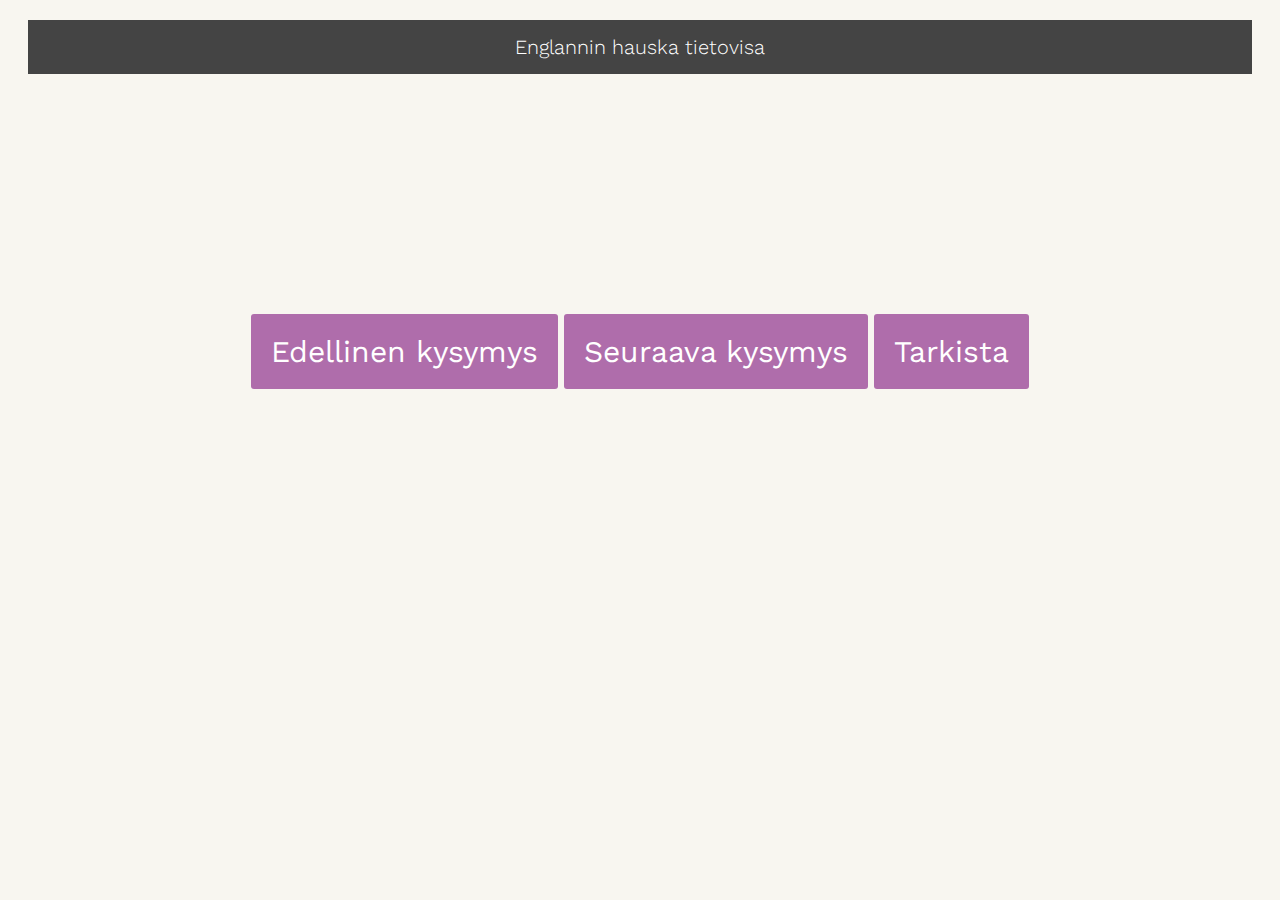
<file: 20251027/index.html>
<html><body>
  <head>
    <link rel="stylesheet" href="css.css">
  </head>
<h1>Englannin hauska tietovisa</h1>
<div class="quiz-container">
  <div id="quiz"></div>
</div>
<button id="previous">Edellinen kysymys</button>
<button id="next">Seuraava kysymys</button>
<button id="submit">Tarkista</button>
<div id="results"></div>
<script type="module" src="questionloader.js"></script>
<script type="module" src="https://dareijan.github.io/quizbit/20251027/main.js"></script>
</body></html>
</file>
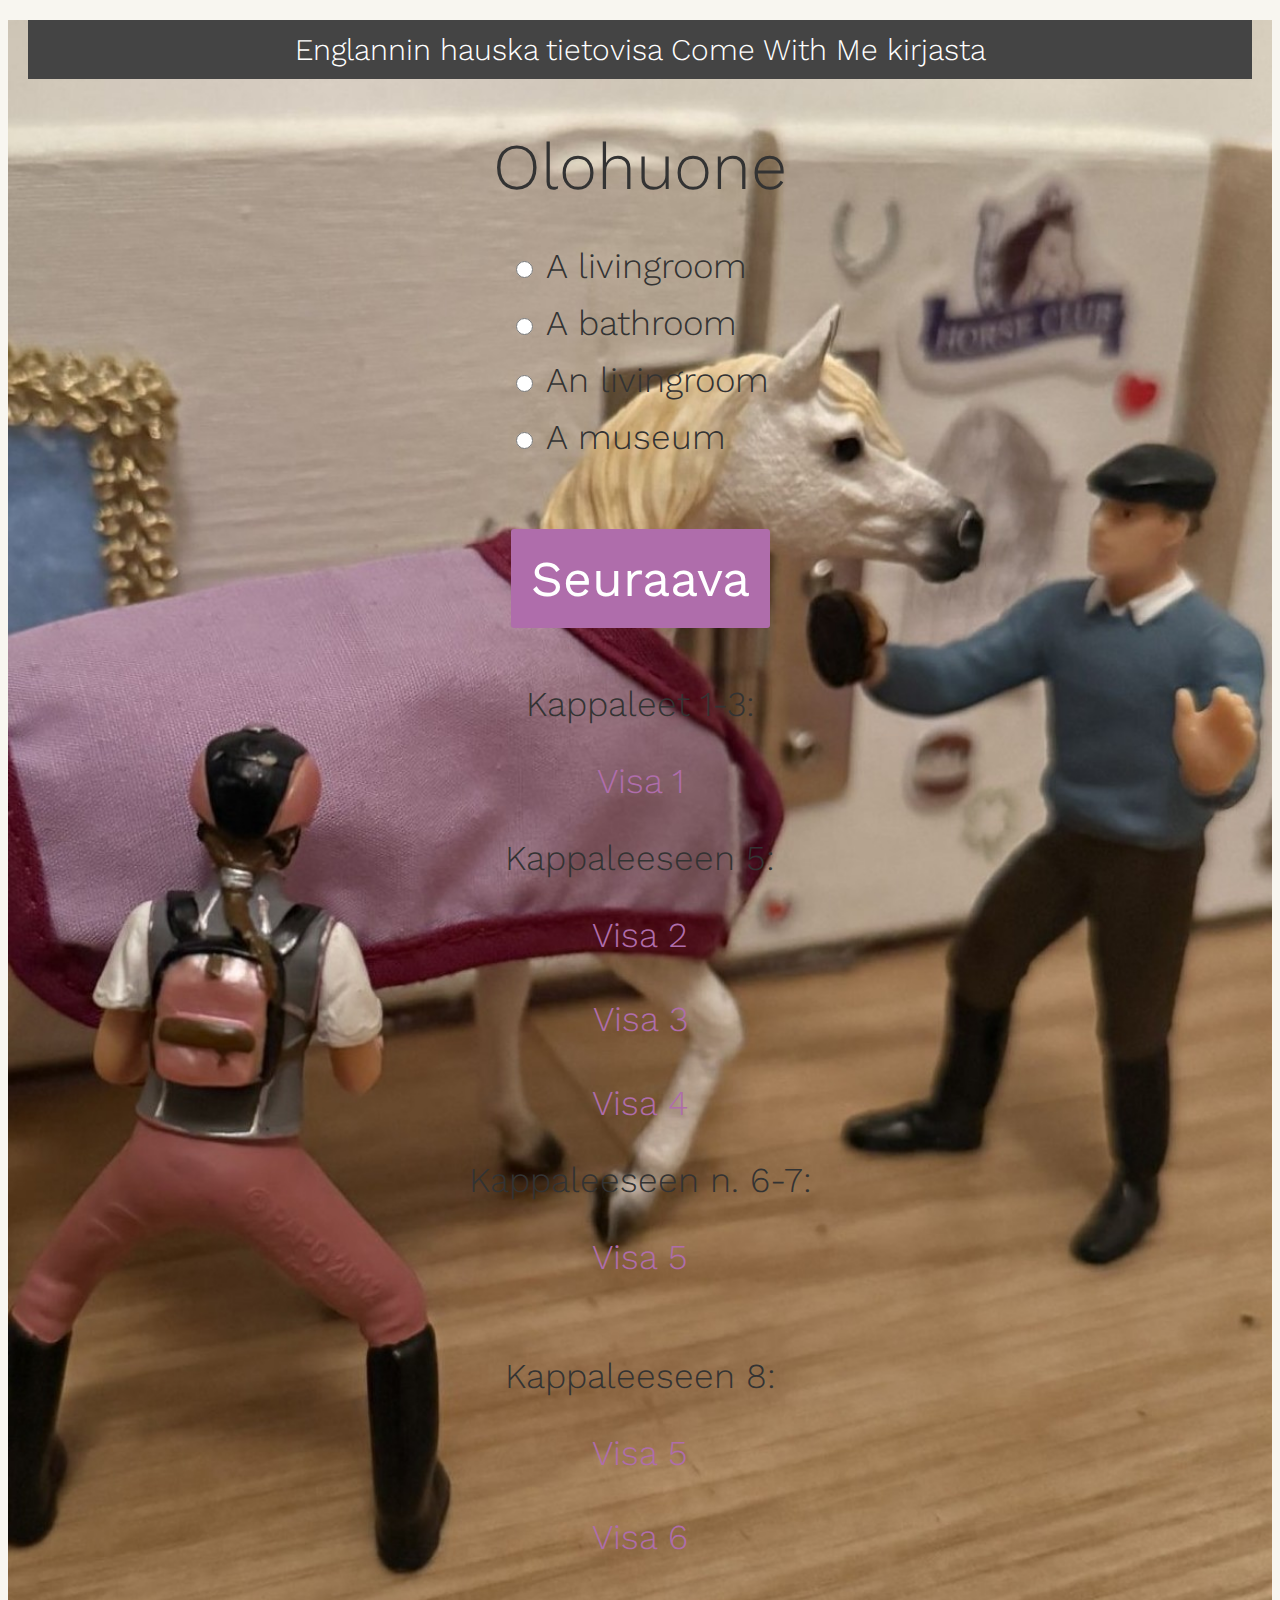
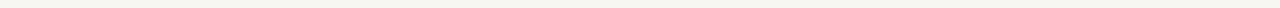
<file: englanti/index.html>
<!DOCTYPE HTML PUBLIC "-//W3C//DTD HTML 4.01 Transitional//EN" 
"http://www.w3.org/TR/html4/loose.dtd">
<html lang="fi">
  <head>
    <meta charset="utf-8">
    <link rel="stylesheet" href="css.css"> 
    <script src="../jquery.js"></script>
    <title>Quizbit Englanti</title>
  </head>
  <body>
  <div id="background" class="background" align="center">
  <h1>Englannin hauska tietovisa Come With Me kirjasta</h1>
  <div class="quiz-container">
    <div id="quiz"></div>
  </div>
  <button id="previous">Edellinen</button>
  <button id="next">Seuraava</button>
  <button id="submit">Tarkista</button>
  <div id="results"></div>
  <div align="center">
    <p>
    <!-- quizes here--> 
    Kappaleet 1-3:
    </p>
    <a class="abutton" href="index.html?q20251027EnsimmainenKoe">Visa 1</a><br>
    <p>
    Kappaleeseen 5:
    </p>
    <a class="abutton" href="index.html?q2025Kappale4Ja5JaVahan8ia">Visa 2</a><br><br>
    <a class="abutton" href="index.html?q2025Kappale4Ja5JaEnnenSitaTaas">Visa 3</a><br><br>
    <a class="abutton" href="index.html?q2025Kappale4Ja5JaEnnenSitaLisaa">Visa 4 </a><br>
    <p>
    Kappaleeseen n. 6-7:
    </p>
    <a class="abutton" href="index.html?questions2025Vahan6Ja7">Visa 5</a><br><br>
    <p>
    Kappaleeseen 8:
    </p>
    <a class="abutton" href="index.html?q2025Unit2Kappale4">Visa 5</a><br><br>
    <a class="abutton" href="index.html?q2025Kappale5">Visa 6</a><br><br> 
  </div>
  <!-- quizes here -->
    <script type="text/javascript" id="data" src="questions.js"></script>
    <script type="text/javascript" src="main.js"></script>  
    <script type="text/javascript" src="pics.js"></script>  
    <!-- jssät loppuun koska dom puu on silloin ladatt7u-->
  </div>
</body></html>
</file>
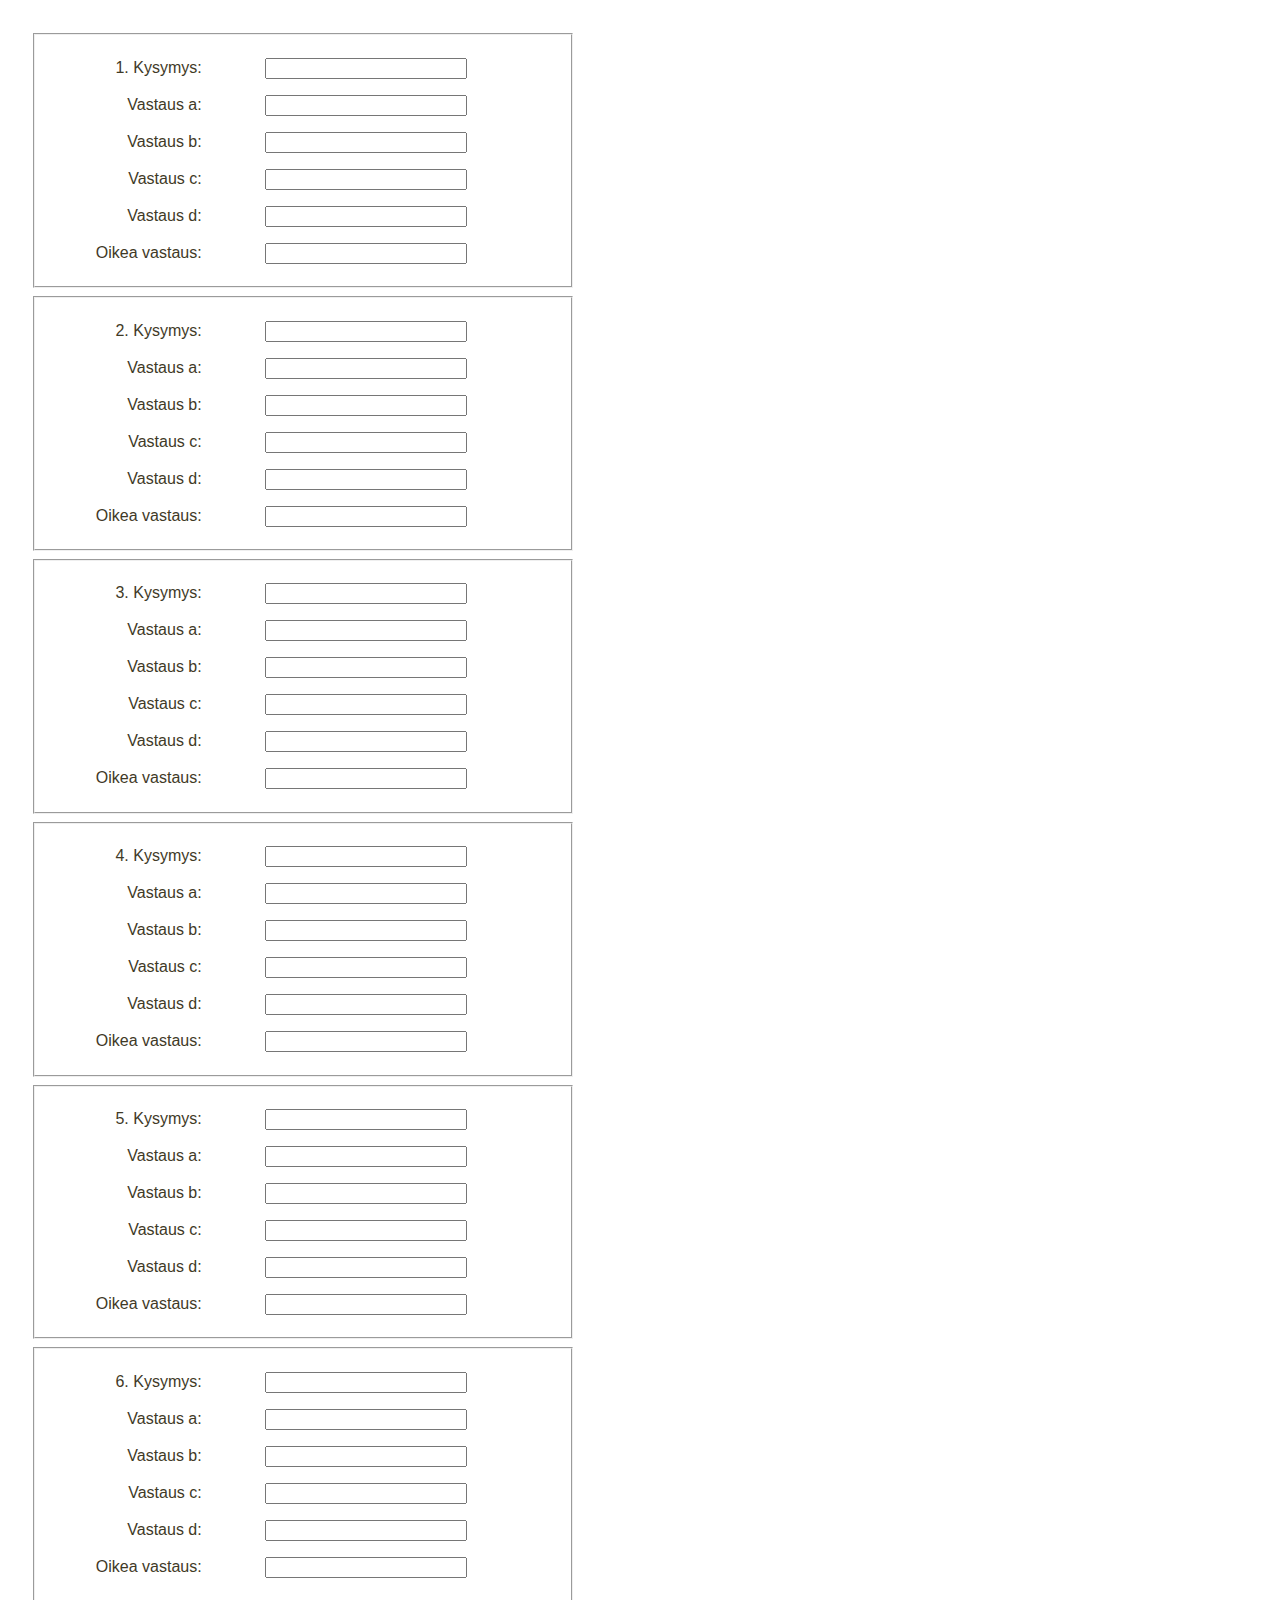
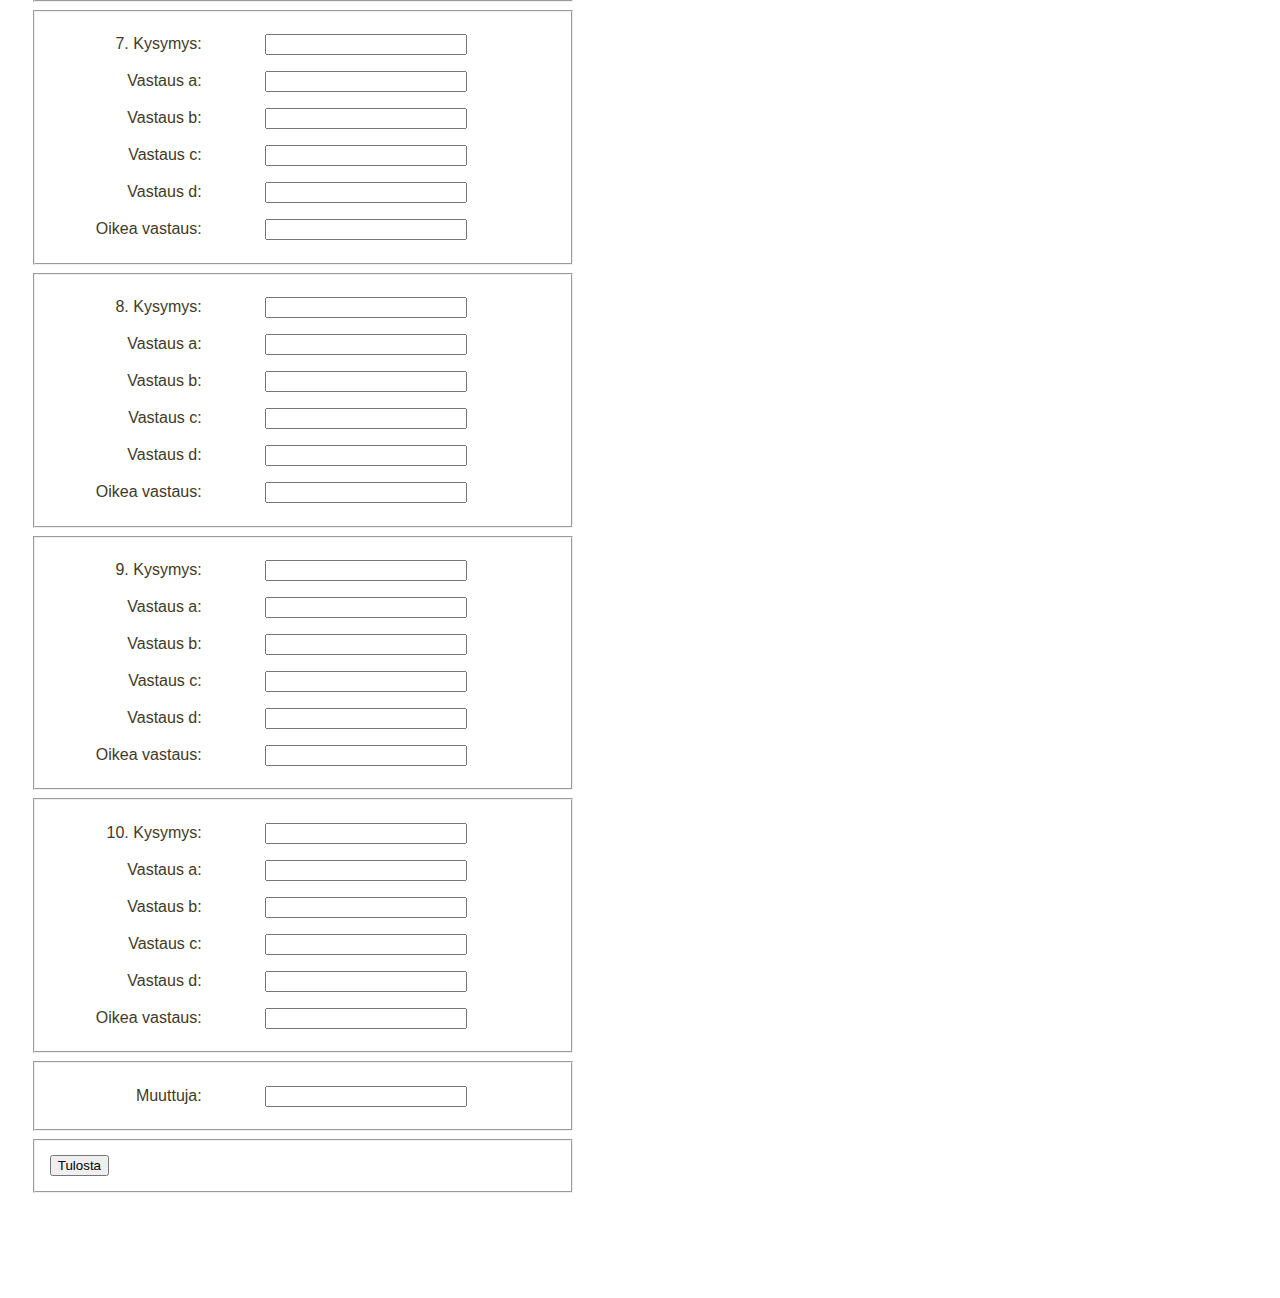
<file: quizgen/index.html>
<html>
    <head>
        <title>QuizCen</title>
        <script type="text/javascript" src="quizgen.js"></script>
        <link rel="stylesheet" href="quizgen.css"> 
    </head>
    <body>
        <table width="700">
            <tr>
                <td>
                    <form onSubmit="return printForm()" method="post"name="quizgenform">
                        <fieldset>
                            <label for="1_kysymys">1. Kysymys</label>
                            <input type="text" id="1_kysymys" name="1_kysymys" />

                            <label for="1_kysymys_a_vastaus">Vastaus a</label>
                            <input type="text" id="1_kysymys_a_vastaus" name="1_kysymys_a_vastaus" />

                            <label for="1_kysymys_b_vastaus">Vastaus b</label>
                            <input type="text" id="1_kysymys_b_vastaus" name="1_kysymys_b_vastaus" />

                            <label for="1_kysymys_c_vastaus">Vastaus c</label>
                            <input type="text" id="1_kysymys_c_vastaus" name="1_kysymys_c_vastaus" />

                            <label for="1_kysymys_d_vastaus">Vastaus d</label>
                            <input type="text" id="1_kysymys_d_vastaus" name="1_kysymys_d_vastaus" />

                            <label for="1_kysymys_vastaus">Oikea vastaus</label>
                            <input type="text" id="1_kysymys_vastaus" name="1_kysymys_astaus" />
                        </fieldset>
                        
                        
                        <fieldset>
                            <label for="2_kysymys">2. Kysymys</label>
                            <input type="text" id="2_kysymys" name="2_kysymys" />

                            <label for="2_kysymys_a_vastaus">Vastaus a</label>
                            <input type="text" id="2_kysymys_a_vastaus" name="2_kysymys_a_vastaus" />

                            <label for="2_kysymys_b_vastaus">Vastaus b</label>
                            <input type="text" id="2_kysymys_b_vastaus" name="2_kysymys_b_vastaus" />

                            <label for="2_kysymys_c_vastaus">Vastaus c</label>
                            <input type="text" id="2_kysymys_c_vastaus" name="2_kysymys_c_vastaus" />

                            <label for="2_kysymys_d_vastaus">Vastaus d</label>
                            <input type="text" id="2_kysymys_d_vastaus" name="2_kysymys_d_vastaus" />

                            <label for="2_kysymys_vastaus">Oikea vastaus</label>
                            <input type="text" id="2_kysymys_vastaus" name="2_kysymys_astaus" />
                        </fieldset>


                        <fieldset>
                            <label for="3_kysymys">3. Kysymys</label>
                            <input type="text" id="3_kysymys" name="3_kysymys" />

                            <label for="3_kysymys_a_vastaus">Vastaus a</label>
                            <input type="text" id="3_kysymys_a_vastaus" name="3_kysymys_a_vastaus" />

                            <label for="3_kysymys_b_vastaus">Vastaus b</label>
                            <input type="text" id="3_kysymys_b_vastaus" name="3_kysymys_b_vastaus" />

                            <label for="3_kysymys_c_vastaus">Vastaus c</label>
                            <input type="text" id="3_kysymys_c_vastaus" name="3_kysymys_c_vastaus" />

                            <label for="3_kysymys_d_vastaus">Vastaus d</label>
                            <input type="text" id="3_kysymys_d_vastaus" name="3_kysymys_d_vastaus" />

                            <label for="1_kysymys_vastaus">Oikea vastaus</label>
                            <input type="text" id="3_kysymys_vastaus" name="3_kysymys_astaus" />
                        </fieldset>


                        <fieldset>
                            <label for="1_kysymys">4. Kysymys</label>
                            <input type="text" id="4_kysymys" name="4_kysymys" />

                            <label for="4_kysymys_a_vastaus">Vastaus a</label>
                            <input type="text" id="4_kysymys_a_vastaus" name="4_kysymys_a_vastaus" />

                            <label for="4_kysymys_b_vastaus">Vastaus b</label>
                            <input type="text" id="4_kysymys_b_vastaus" name="4_kysymys_b_vastaus" />

                            <label for="4_kysymys_c_vastaus">Vastaus c</label>
                            <input type="text" id="4_kysymys_c_vastaus" name="4_kysymys_c_vastaus" />

                            <label for="4_kysymys_d_vastaus">Vastaus d</label>
                            <input type="text" id="4_kysymys_d_vastaus" name="4_kysymys_d_vastaus" />

                            <label for="4_kysymys_vastaus">Oikea vastaus</label>
                            <input type="text" id="4_kysymys_vastaus" name="4_kysymys_astaus" />
                        </fieldset>


                        <fieldset>
                            <label for="5_kysymys">5. Kysymys</label>
                            <input type="text" id="5_kysymys" name="5_kysymys" />

                            <label for="5_kysymys_a_vastaus">Vastaus a</label>
                            <input type="text" id="5_kysymys_a_vastaus" name="5_kysymys_a_vastaus" />

                            <label for="5_kysymys_b_vastaus">Vastaus b</label>
                            <input type="text" id="5_kysymys_b_vastaus" name="5_kysymys_b_vastaus" />

                            <label for="5_kysymys_c_vastaus">Vastaus c</label>
                            <input type="text" id="5_kysymys_c_vastaus" name="5_kysymys_c_vastaus" />

                            <label for="5_kysymys_d_vastaus">Vastaus d</label>
                            <input type="text" id="5_kysymys_d_vastaus" name="5_kysymys_d_vastaus" />

                            <label for="5_kysymys_vastaus">Oikea vastaus</label>
                            <input type="text" id="5_kysymys_vastaus" name="5_kysymys_astaus" />
                        </fieldset>

                        
                        <fieldset>
                            <label for="6_kysymys">6. Kysymys</label>
                            <input type="text" id="6_kysymys" name="6_kysymys" />

                            <label for="6_kysymys_a_vastaus">Vastaus a</label>
                            <input type="text" id="6_kysymys_a_vastaus" name="6_kysymys_a_vastaus" />

                            <label for="6_kysymys_b_vastaus">Vastaus b</label>
                            <input type="text" id="6_kysymys_b_vastaus" name="6_kysymys_b_vastaus" />

                            <label for="6_kysymys_c_vastaus">Vastaus c</label>
                            <input type="text" id="6_kysymys_c_vastaus" name="6_kysymys_c_vastaus" />

                            <label for="6_kysymys_d_vastaus">Vastaus d</label>
                            <input type="text" id="6_kysymys_d_vastaus" name="6_kysymys_d_vastaus" />

                            <label for="6_kysymys_vastaus">Oikea vastaus</label>
                            <input type="text" id="6_kysymys_vastaus" name="6_kysymys_astaus" />
                        </fieldset>


                        <fieldset>
                            <label for="7_kysymys">7. Kysymys</label>
                            <input type="text" id="7_kysymys" name="7_kysymys" />

                            <label for="7_kysymys_a_vastaus">Vastaus a</label>
                            <input type="text" id="7_kysymys_a_vastaus" name="7_kysymys_a_vastaus" />

                            <label for="7_kysymys_b_vastaus">Vastaus b</label>
                            <input type="text" id="7_kysymys_b_vastaus" name="7_kysymys_b_vastaus" />

                            <label for="7_kysymys_c_vastaus">Vastaus c</label>
                            <input type="text" id="7_kysymys_c_vastaus" name="7_kysymys_c_vastaus" />

                            <label for="7_kysymys_d_vastaus">Vastaus d</label>
                            <input type="text" id="7_kysymys_d_vastaus" name="7_kysymys_d_vastaus" />

                            <label for="7_kysymys_vastaus">Oikea vastaus</label>
                            <input type="text" id="7_kysymys_vastaus" name="7_kysymys_astaus" />
                        </fieldset>


                        <fieldset>
                            <label for="8_kysymys">8. Kysymys</label>
                            <input type="text" id="8_kysymys" name="8_kysymys" />

                            <label for="8_kysymys_a_vastaus">Vastaus a</label>
                            <input type="text" id="8_kysymys_a_vastaus" name="8_kysymys_a_vastaus" />

                            <label for="8_kysymys_b_vastaus">Vastaus b</label>
                            <input type="text" id="8_kysymys_b_vastaus" name="8_kysymys_b_vastaus" />

                            <label for="8_kysymys_c_vastaus">Vastaus c</label>
                            <input type="text" id="8_kysymys_c_vastaus" name="8_kysymys_c_vastaus" />

                            <label for="8_kysymys_d_vastaus">Vastaus d</label>
                            <input type="text" id="8_kysymys_d_vastaus" name="8_kysymys_d_vastaus" />

                            <label for="8_kysymys_vastaus">Oikea vastaus</label>
                            <input type="text" id="8_kysymys_vastaus" name="8_kysymys_astaus" />
                        </fieldset>


                        <fieldset>
                            <label for="9_kysymys">9. Kysymys</label>
                            <input type="text" id="9_kysymys" name="9_kysymys" />

                            <label for="9_kysymys_a_vastaus">Vastaus a</label>
                            <input type="text" id="9_kysymys_a_vastaus" name="9_kysymys_a_vastaus" />

                            <label for="9_kysymys_b_vastaus">Vastaus b</label>
                            <input type="text" id="9_kysymys_b_vastaus" name="9_kysymys_b_vastaus" />

                            <label for="9_kysymys_c_vastaus">Vastaus c</label>
                            <input type="text" id="9_kysymys_c_vastaus" name="9_kysymys_c_vastaus" />

                            <label for="9_kysymys_d_vastaus">Vastaus d</label>
                            <input type="text" id="9_kysymys_d_vastaus" name="9_kysymys_d_vastaus" />

                            <label for="9_kysymys_vastaus">Oikea vastaus</label>
                            <input type="text" id="9_kysymys_vastaus" name="9_kysymys_astaus" />
                        </fieldset>


                        <fieldset>
                            <label for="10_kysymys">10. Kysymys</label>
                            <input type="text" id="10_kysymys" name="10_kysymys" />

                            <label for="10_kysymys_a_vastaus">Vastaus a</label>
                            <input type="text" id="10_kysymys_a_vastaus" name="10_kysymys_a_vastaus" />

                            <label for="10_kysymys_b_vastaus">Vastaus b</label>
                            <input type="text" id="10_kysymys_b_vastaus" name="10_kysymys_b_vastaus" />

                            <label for="10_kysymys_c_vastaus">Vastaus c</label>
                            <input type="text" id="10_kysymys_c_vastaus" name="10_kysymys_c_vastaus" />

                            <label for="10_kysymys_d_vastaus">Vastaus d</label>
                            <input type="text" id="10_kysymys_d_vastaus" name="10_kysymys_d_vastaus" />

                            <label for="10_kysymys_vastaus">Oikea vastaus</label>
                            <input type="text" id="10_kysymys_vastaus" name="10_kysymys_astaus" />
                        </fieldset>

                        <fieldset>
                            <label for="11_muuttuja">Muuttuja</label>
                            <input type="text" id="11_muuttuja" name="11_muuttuja" />
                        </fieldset>

                        <fieldset>
                            <button type="submit">Tulosta</button>
                        </fieldset>                        
                    </form>                    
                </td>
            </tr>
        </table>
        <br>
        <br>
        <br>
        <br>
        <div id="tuloste"></div>
    </body>
</html>
</file>
<file: 20251027/css.css>
@import url(https://fonts.googleapis.com/css?family=Work+Sans:300,600);

body{
	font-size: 20px;
	font-family: 'Work Sans', sans-serif;
	color: #333;
  font-weight: 300;
  text-align: center;
  background-color: #f8f6f0;
}
h1{
  font-weight: 300;
  margin: 20px;
  padding: 15px;
  font-size: 20px;
  background-color: #444;
  color: #fff;
}
.question{
  font-size: 30px;
  margin-bottom: 20px;
}
.answers {
  margin-bottom: 30px;
  text-align: left;
  display: inline-block;
}
.answers label{
  display: block;
  margin-bottom: 15px;
}
button{
  font-family: 'Work Sans', sans-serif;
	font-size: 30px;
	background-color: rgb(175, 109, 171);
	color: #fff;
	border: 0px;
	border-radius: 3px;
	padding: 20px;
	cursor: pointer;
	margin-bottom: 20px;
}
button:hover{
	background-color: rgb(166, 73, 160);
}





.slide{
  position: absolute;
  left: 0px;
  top: 0px;
  width: 100%;
  z-index: 1;
  opacity: 0;
  transition: opacity 0.5s;
}
.active-slide{
  opacity: 1;
  z-index: 2;
}
.quiz-container{
  position: relative;
  height: 200px;
  margin-top: 40px;
}
</file>
<file: englanti/css.css>
@import url(https://fonts.googleapis.com/css?family=Work+Sans:300,600);

body{
	font-size: 35px;
	font-family: 'Work Sans', sans-serif;
	color: #333;
  font-weight: 300;
  text-align: center;
  background-color: #f8f6f0;
}
h1{
  font-weight: 300;
  margin: 20px;
  padding: 12px;
  font-size: 30px;
  background-color: #444;
  color: #fff;
}
.question{
  font-size: 65px;
  margin-bottom: 40px;
}
.answers {
  margin-bottom: 30px;
  text-align: left;
  display: inline-block;
}
.answers label{
  display: block;
  margin-bottom: 15px;
}
button{
  font-family: 'Work Sans', sans-serif;
	font-size: 50px;
	background-color: rgb(175, 109, 171);
	color: #fff;
	border: 0px;
	border-radius: 3px;
	padding: 20px;
	cursor: pointer;
	margin-bottom: 20px;
}

button:hover{
	background-color: rgb(166, 73, 160);
}

input[type=radio] {
  width: 17px;
  height: 17px;
  border: 2px solid #e6e5e5;
}

input[type=radio]:checked {
   background-color:rgb(166, 73, 160);  
   box-shadow: 0px 0px 0px 3px #fdfbfb inset;
}
.slide{
 position: absolute;
  left: 0px;
  top: 0px;
  width: 100%;
  z-index: 1;
  opacity: 0;
  transition: opacity 0.5s;
}
.active-slide{
  opacity: 1;
  z-index: 2;
}
.quiz-container{
  position: relative;
  height: 400px;
  margin-top: 50px;
}

a {
  text-decoration: none;
  color:  rgb(175, 109, 171);yy
}
</file>
<file: quizgen/quizgen.css>
body {
  font-family:'Segoe UI', Tahoma, Geneva, Verdana, sans-serif;
}

form {
    width: 80%;
    max-width: 40em;
    margin: 0;
    color: #3f3a27;
    padding: 0.9em;
}

label, input[type=text], select {
    display: inline-block;
    -webkit-box-sizing: border-box;
    -moz-box-sizing: border-box;
    -o-box-sizing: border-box;
    -box-sizing: border-box;
    margin-bottom: 0.0em;    
}

label {
    width: 30%;
    text-align: right;
    margin: 0 10% 0 0;
}

label:after {
    content: ': ';
}

input[type=text] {
    width: 40%;
    margin: 8 8 8 8;
}

select {
    width: 20%;
}


fieldset {
    margin: 8 8 8 8;
    padding: 0.9em;
}
</file>
